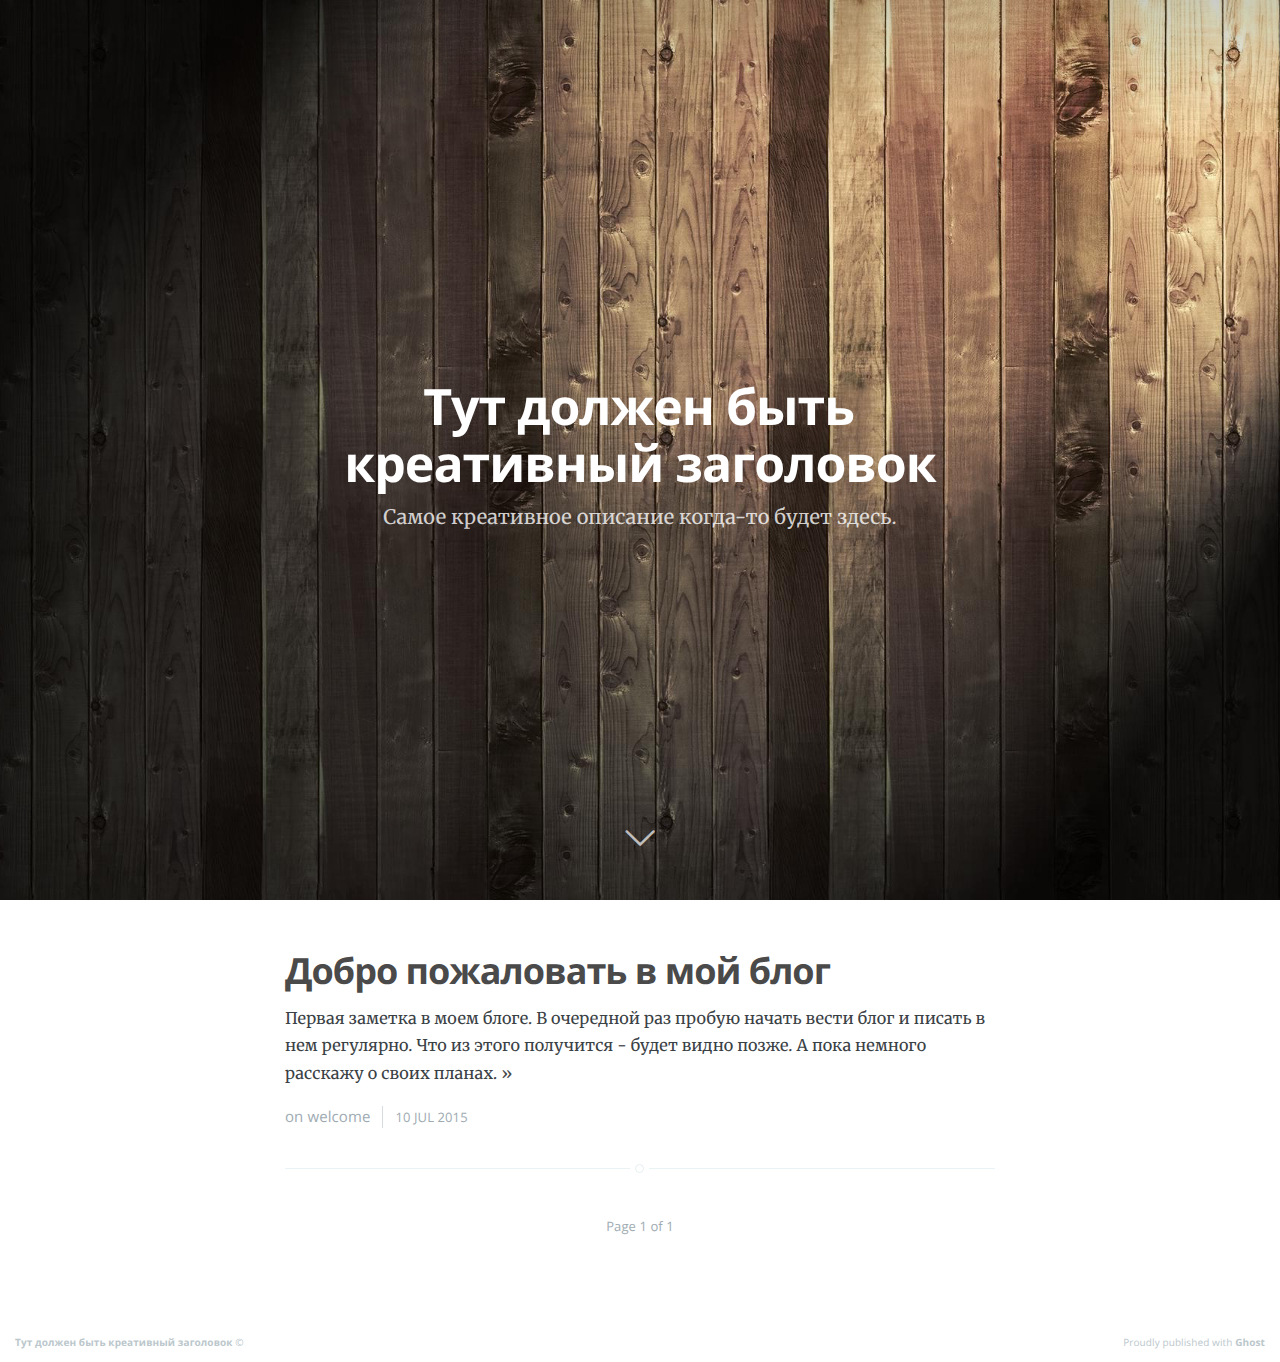
<file: index.html>
<!DOCTYPE html>
<html>
    <head>
        <meta charset="utf-8" />
        <meta http-equiv="X-UA-Compatible" content="IE=edge" />

        <title></title>
        <meta name="description" content="" />

        <meta name="HandheldFriendly" content="True" />
        <meta name="viewport" content="width=device-width, initial-scale=1.0" />

        <link href='/stylesheets/all-1bb0585860ac9e7c903435cb4eae2368.css' media='all' rel='stylesheet' type='text/css'>
        <link rel="stylesheet" type="text/css" href="//fonts.googleapis.com/css?family=Merriweather:300,700,700italic,300italic|Open+Sans:700,400" />

        
    </head>
    <body class=" nav-closed">

        

        <div class="site-wrapper">

            <header class="main-header " style="background-image: url(assets/images/7037288-wood-planks.jpg)">
    <nav class="main-nav overlay clearfix">
        
        
    </nav>
    <div class="vertical">
        <div class="main-header-content inner">
            <h1 class="page-title">Тут должен быть креативный заголовок</h1>
            <h2 class="page-description">Самое креативное описание когда-то будет здесь.
</h2>
        </div>
    </div>
    <a class="scroll-down icon-arrow-left" href="#content" data-offset="-45"><span class="hidden">Scroll Down</span></a>
</header>

<main id="content" class="content" role="main">

    <div class="extra-pagination inner">
        
    </div>

    
    <article class="post">
        <header class="post-header">
            <h2 class="post-title"><a href="/welcome/2015/07/10/welcome.html">Добро пожаловать в мой блог</a></h2>
        </header>
        <section class="post-excerpt">
            <p>
                Первая заметка в моем блоге. В очередной раз пробую начать вести блог и писать в нем регулярно. Что
из этого получится - будет видно позже. А пока немного расскажу о своих планах.


                <a class="read-more" href="/welcome/2015/07/10/welcome.html">&raquo;</a>
            </p>
        </section>
        <footer class="post-meta">
            
            
                on welcome
            
            <time class="post-date" datetime="2015-07-10">
                10 Jul 2015
            </time>
        </footer>
    </article>
    

    <nav class="pagination" role="pagination">
    
    <span class="page-number"> Page 1 of 1 </span>
    
</nav>
</main>


            <footer class="site-footer clearfix">
                <section class="copyright"><a href="http://localhost:4000">Тут должен быть креативный заголовок</a> &copy; </section>
                <section class="poweredby">Proudly published with <a href="https://ghost.org">Ghost</a></section>
            </footer>

        </div>

        

        <script async src='/javascripts/all-1b9edfc4c4a8fccc69ddfea2b8bdffcd.js'></script>
    </body>
</html>
</file>
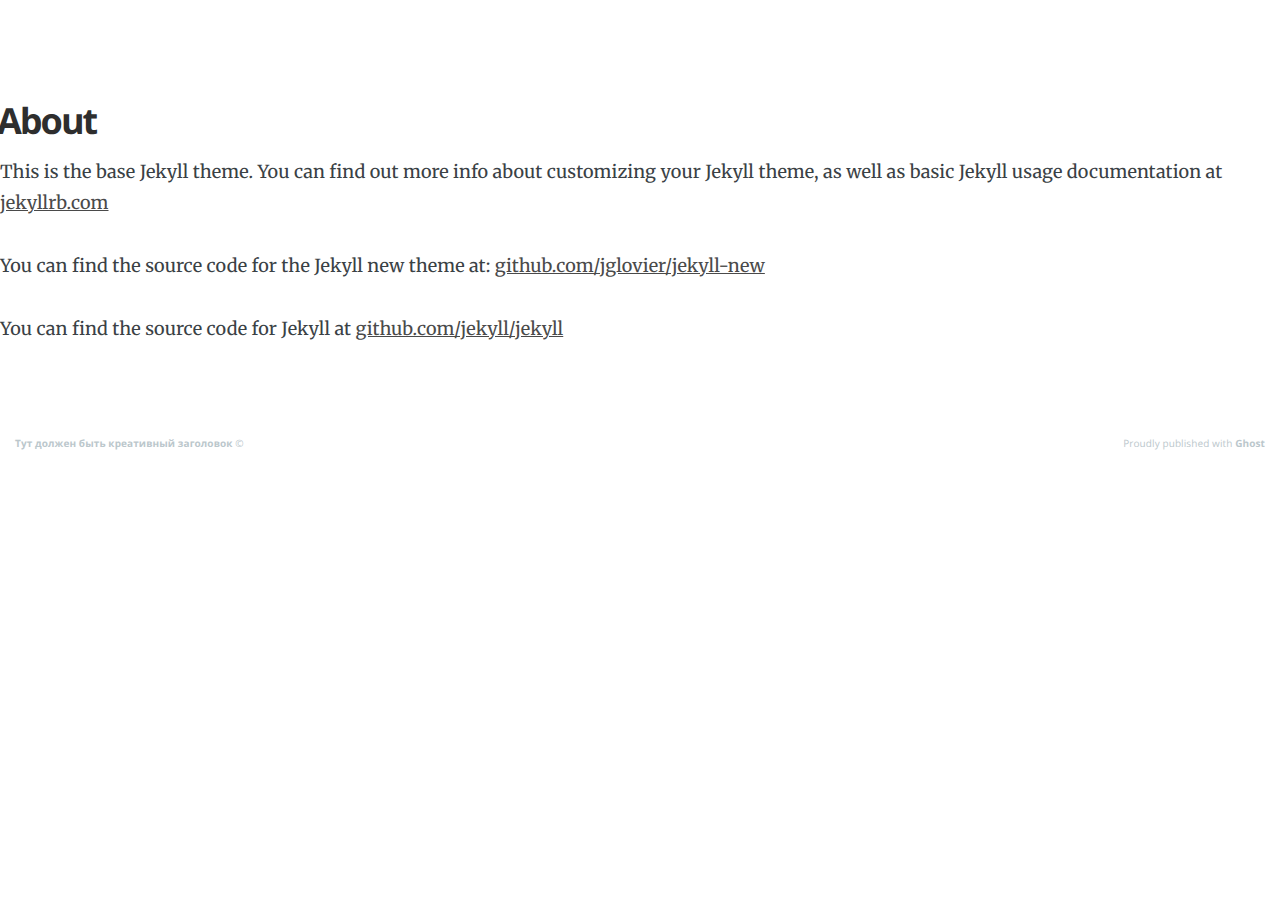
<file: about/index.html>
<!DOCTYPE html>
<html>
    <head>
        <meta charset="utf-8" />
        <meta http-equiv="X-UA-Compatible" content="IE=edge" />

        <title></title>
        <meta name="description" content="" />

        <meta name="HandheldFriendly" content="True" />
        <meta name="viewport" content="width=device-width, initial-scale=1.0" />

        <link href='/stylesheets/all-1bb0585860ac9e7c903435cb4eae2368.css' media='all' rel='stylesheet' type='text/css'>
        <link rel="stylesheet" type="text/css" href="//fonts.googleapis.com/css?family=Merriweather:300,700,700italic,300italic|Open+Sans:700,400" />

        
    </head>
    <body class=" nav-closed">

        

        <div class="site-wrapper">

            <header class="main-header post-head no-cover">
    <nav class="main-nav  clearfix">
        
        
    </nav>
</header>

<main class="content" role="main">
    <article class="">

        <header class="post-header">
            <h1 class="post-title">About</h1>
        </header>

        <section class="post-content">
            <p>This is the base Jekyll theme. You can find out more info about customizing your Jekyll theme, as well as basic Jekyll usage documentation at <a href="http://jekyllrb.com/">jekyllrb.com</a></p>

<p>You can find the source code for the Jekyll new theme at: <a href="https://github.com/jglovier/jekyll-new">github.com/jglovier/jekyll-new</a></p>

<p>You can find the source code for Jekyll at <a href="https://github.com/jekyll/jekyll">github.com/jekyll/jekyll</a></p>

        </section>

    </article>
</main>


            <footer class="site-footer clearfix">
                <section class="copyright"><a href="http://localhost:4000">Тут должен быть креативный заголовок</a> &copy; </section>
                <section class="poweredby">Proudly published with <a href="https://ghost.org">Ghost</a></section>
            </footer>

        </div>

        

        <script async src='/javascripts/all-1b9edfc4c4a8fccc69ddfea2b8bdffcd.js'></script>
    </body>
</html>
</file>
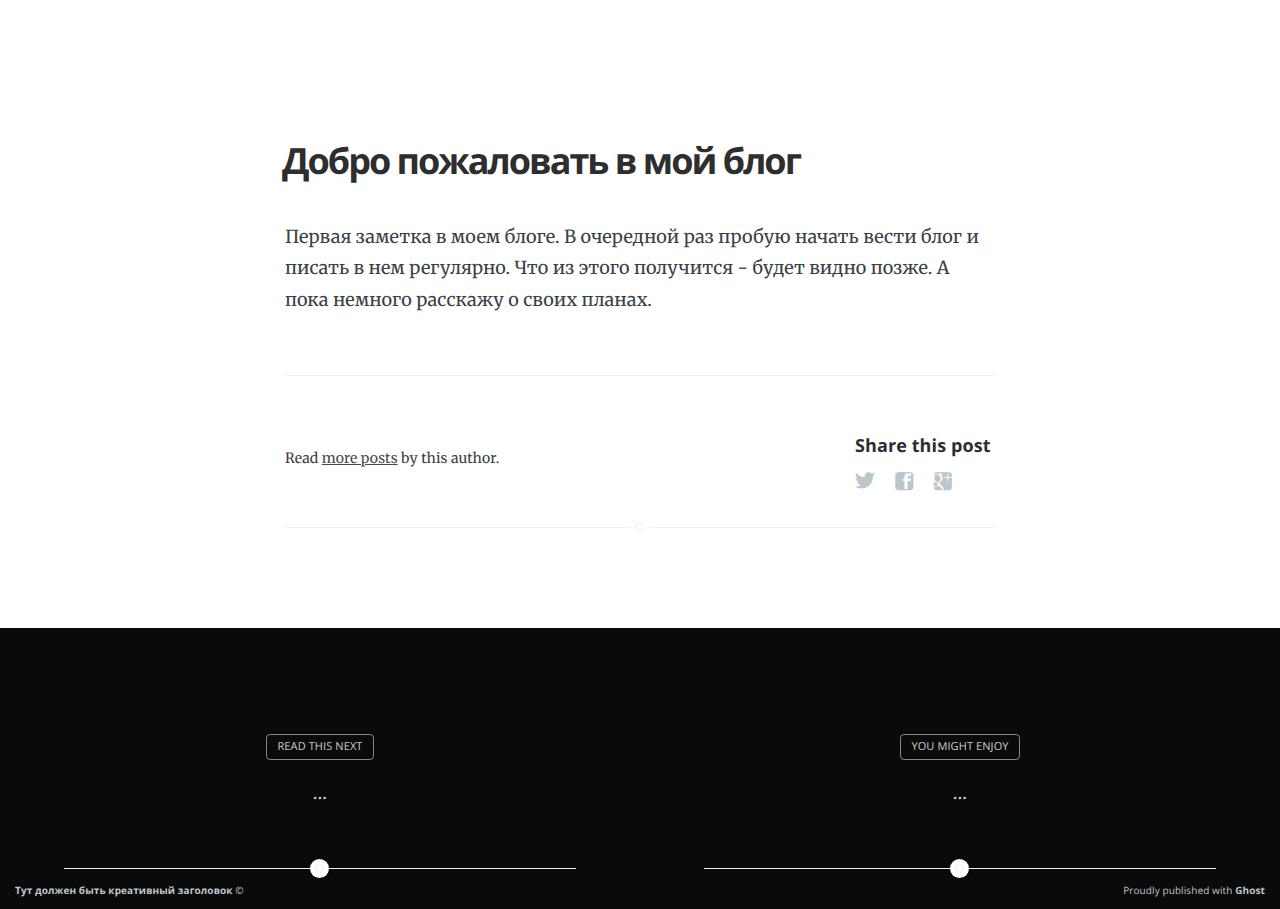
<file: welcome/2015/07/10/welcome.html>
<!DOCTYPE html>
<html>
    <head>
        <meta charset="utf-8" />
        <meta http-equiv="X-UA-Compatible" content="IE=edge" />

        <title></title>
        <meta name="description" content="" />

        <meta name="HandheldFriendly" content="True" />
        <meta name="viewport" content="width=device-width, initial-scale=1.0" />

        <link href='/stylesheets/all-1bb0585860ac9e7c903435cb4eae2368.css' media='all' rel='stylesheet' type='text/css'>
        <link rel="stylesheet" type="text/css" href="//fonts.googleapis.com/css?family=Merriweather:300,700,700italic,300italic|Open+Sans:700,400" />

        
    </head>
    <body class=" nav-closed">

        

        <div class="site-wrapper">

            <header class="main-header post-head no-cover">
    <nav class="main-nav  clearfix">
        
        
    </nav>
</header>

<main class="content" role="main">

    <article class="post">

        <header class="post-header">
            <h1 class="post-title">Добро пожаловать в мой блог</h1>
            <section class="post-meta">
                <time class="post-date" datetime=""></time> 
            </section>
        </header>

        <section class="post-content">
            <p>Первая заметка в моем блоге. В очередной раз пробую начать вести блог и писать в нем регулярно. Что
из этого получится - будет видно позже. А пока немного расскажу о своих планах.</p>

        </section>

        <footer class="post-footer">

            

            <section class="author">
                <h4><a href=""></a></h4>

                
                    <p>Read <a href="">more posts</a> by this author.</p>
                
                <div class="author-meta">
                    
                    
                </div>
            </section>

            <section class="share">
                <h4>Share this post</h4>
                <a class="icon-twitter" href="https://twitter.com/share?text=&amp;url="
                    onclick="window.open(this.href, 'twitter-share', 'width=550,height=235');return false;">
                    <span class="hidden">Twitter</span>
                </a>
                <a class="icon-facebook" href="https://www.facebook.com/sharer/sharer.php?u="
                    onclick="window.open(this.href, 'facebook-share','width=580,height=296');return false;">
                    <span class="hidden">Facebook</span>
                </a>
                <a class="icon-google-plus" href="https://plus.google.com/share?url="
                   onclick="window.open(this.href, 'google-plus-share', 'width=490,height=530');return false;">
                    <span class="hidden">Google+</span>
                </a>
            </section>

        </footer>

    </article>
</main>

<aside class="read-next">
    <a class="read-next-story " style="background-image: url()no-cover" href="">
        <section class="post">
            <h2></h2>
            <p>&hellip;</p>
        </section>
    </a>
    <a class="read-next-story prev " style="background-image: url()no-cover" href="">
        <section class="post">
            <h2></h2>
            <p>&hellip;</p>
        </section>
    </a>
</aside>


            <footer class="site-footer clearfix">
                <section class="copyright"><a href="http://localhost:4000">Тут должен быть креативный заголовок</a> &copy; </section>
                <section class="poweredby">Proudly published with <a href="https://ghost.org">Ghost</a></section>
            </footer>

        </div>

        

        <script async src='/javascripts/all-1b9edfc4c4a8fccc69ddfea2b8bdffcd.js'></script>
    </body>
</html>
</file>
<file: stylesheets/all-1bb0585860ac9e7c903435cb4eae2368.css>
article,aside,details,figcaption,figure,footer,header,hgroup,main,nav,section,summary{display:block}audio,canvas,video{display:inline-block}audio:not([controls]){display:none;height:0}[hidden],template{display:none}html{font-family:sans-serif;-ms-text-size-adjust:100%;-webkit-text-size-adjust:100%}body{margin:0}a{background:transparent}a:focus{outline:thin dotted}a:active,a:hover{outline:0}h1{font-size:2em;margin:0.67em 0}abbr[title]{border-bottom:1px dotted}b,strong{font-weight:700}dfn{font-style:italic}hr{-moz-box-sizing:content-box;box-sizing:content-box;height:0}mark{background:#FF0;color:#000}code,kbd,pre,samp{font-family:monospace, serif;font-size:1em}pre{white-space:pre-wrap}q{quotes:"\201C" "\201D" "\2018" "\2019"}small{font-size:80%}sub,sup{font-size:75%;line-height:0;position:relative;vertical-align:baseline}sup{top:-0.5em}sub{bottom:-0.25em}img{border:0}svg:not(:root){overflow:hidden}figure{margin:0}fieldset{border:1px solid #c0c0c0;margin:0 2px;padding:0.35em 0.625em 0.75em}legend{border:0;padding:0}button,input,select,textarea{font-family:inherit;font-size:100%;margin:0}button,input{line-height:normal}button,select{text-transform:none}button,html input[type="button"],input[type="reset"],input[type="submit"]{-webkit-appearance:button;cursor:pointer}button[disabled],html input[disabled]{cursor:default}input[type="checkbox"],input[type="radio"]{-moz-box-sizing:border-box;box-sizing:border-box;padding:0}input[type="search"]{-webkit-appearance:textfield;-moz-box-sizing:content-box;box-sizing:content-box}input[type="search"]::-webkit-search-cancel-button,input[type="search"]::-webkit-search-decoration{-webkit-appearance:none}button::-moz-focus-inner,input::-moz-focus-inner{border:0;padding:0}textarea{overflow:auto;vertical-align:top}table{border-collapse:collapse;border-spacing:0}@font-face{font-family:"casper-icons";src:url("../fonts/theme/casper-icons.eot?v=1");src:url("../fonts/theme/casper-icons.eot?v=1#iefix") format("embedded-opentype"),url("../fonts/theme/casper-icons.woff?v=1") format("woff"),url("../fonts/theme/casper-icons.ttf?v=1") format("truetype"),url("../fonts/theme/casper-icons.svg?v=1#icons") format("svg");font-weight:normal;font-style:normal}[class^="icon-"]:before,[class*=" icon-"]:before{font-family:"casper-icons", "Open Sans", sans-serif;speak:none;font-style:normal;font-weight:normal;font-variant:normal;text-transform:none;line-height:1;text-decoration:none !important;-webkit-font-smoothing:antialiased;-moz-osx-font-smoothing:grayscale}.icon-ghost:before{content:"\f600"}.icon-feed:before{content:"\f601"}.icon-twitter:before{content:"\f602";font-size:1.1em}.icon-google-plus:before{content:"\f603"}.icon-facebook:before{content:"\f604"}.icon-arrow-left:before{content:"\f605"}.icon-stats:before{content:"\f606"}.icon-location:before{content:"\f607";margin-left:-3px}.icon-link:before{content:"\f608"}.icon-menu:before{content:"\f609"}html{height:100%;max-height:100%;font-size:62.5%;-webkit-tap-highlight-color:transparent}body{height:100%;max-height:100%;font-family:"Merriweather", serif;letter-spacing:0.01rem;font-size:1.8rem;line-height:1.75em;color:#3A4145;-webkit-font-feature-settings:'kern' 1;-moz-font-feature-settings:'kern' 1;-o-font-feature-settings:'kern' 1;text-rendering:geometricPrecision}::-moz-selection{background:#D6EDFF}::selection{background:#D6EDFF}h1,h2,h3,h4,h5,h6{-webkit-font-feature-settings:'dlig' 1, 'liga' 1, 'lnum' 1, 'kern' 1;-moz-font-feature-settings:'dlig' 1, 'liga' 1, 'lnum' 1, 'kern' 1;-o-font-feature-settings:'dlig' 1, 'liga' 1, 'lnum' 1, 'kern' 1;color:#2E2E2E;line-height:1.15em;margin:0 0 0.4em 0;font-family:"Open Sans", sans-serif;text-rendering:geometricPrecision}h1{font-size:5rem;letter-spacing:-2px;text-indent:-3px}h2{font-size:3.6rem;letter-spacing:-1px}h3{font-size:3rem}h4{font-size:2.5rem}h5{font-size:2rem}h6{font-size:2rem}a{color:#4A4A4A;-webkit-transition:color 0.3s ease;transition:color 0.3s ease}a:hover{color:#111}p,ul,ol,dl{-webkit-font-feature-settings:'liga' 1, 'onum' 1, 'kern' 1;-moz-font-feature-settings:'liga' 1, 'onum' 1, 'kern' 1;-o-font-feature-settings:'liga' 1, 'onum' 1, 'kern' 1;margin:0 0 1.75em 0;text-rendering:geometricPrecision}ol,ul{padding-left:3rem}ol ol,ul ul,ul ol,ol ul{margin:0 0 0.4em 0;padding-left:2em}dl dt{float:left;width:180px;overflow:hidden;clear:left;text-align:right;text-overflow:ellipsis;white-space:nowrap;font-weight:700;margin-bottom:1em}dl dd{margin-left:200px;margin-bottom:1em}li{margin:0.4em 0}li li{margin:0}hr{display:block;height:1px;border:0;border-top:#EFEFEF 1px solid;margin:3.2em 0;padding:0}blockquote{-moz-box-sizing:border-box;box-sizing:border-box;margin:1.75em 0 1.75em -2.2em;padding:0 0 0 1.75em;border-left:#4A4A4A 0.4em solid}blockquote p{margin:0.8em 0;font-style:italic}blockquote small{display:inline-block;margin:0.8em 0 0.8em 1.5em;font-size:0.9em;color:#CCC}blockquote small:before{content:"\2014 \00A0"}blockquote cite{font-weight:700}blockquote cite a{font-weight:normal}mark{background-color:#fdffb6}code,tt{padding:1px 3px;font-family:Inconsolata, monospace, sans-serif;font-size:0.85em;white-space:pre-wrap;border:#E3EDF3 1px solid;background:#F7FAFB;border-radius:2px}pre{-moz-box-sizing:border-box;box-sizing:border-box;margin:0 0 1.75em 0;border:#E3EDF3 1px solid;width:100%;padding:10px;font-family:Inconsolata, monospace, sans-serif;font-size:0.9em;white-space:pre;overflow:auto;background:#F7FAFB;border-radius:3px}pre code,pre tt{font-size:inherit;white-space:pre-wrap;background:transparent;border:none;padding:0}kbd{display:inline-block;margin-bottom:0.4em;padding:1px 8px;border:#CCC 1px solid;color:#666;text-shadow:#FFF 0 1px 0;font-size:0.9em;font-weight:700;background:#F4F4F4;border-radius:4px;box-shadow:0 1px 0 rgba(0,0,0,0.2),0 1px 0 0 #fff inset}table{-moz-box-sizing:border-box;box-sizing:border-box;margin:1.75em 0;width:100%;max-width:100%;background-color:transparent}table th,table td{padding:8px;line-height:20px;text-align:left;vertical-align:top;border-top:#EFEFEF 1px solid}table th{color:#000}table caption+thead tr:first-child th,table caption+thead tr:first-child td,table colgroup+thead tr:first-child th,table colgroup+thead tr:first-child td,table thead:first-child tr:first-child th,table thead:first-child tr:first-child td{border-top:0}table tbody+tbody{border-top:#EFEFEF 2px solid}table table table{background-color:#FFF}table tbody>tr:nth-child(odd)>td,table tbody>tr:nth-child(odd)>th{background-color:#F6F6F6}table.plain tbody>tr:nth-child(odd)>td,table.plain tbody>tr:nth-child(odd)>th{background:transparent}iframe,.fluid-width-video-wrapper{display:block;margin:1.75em 0}.fluid-width-video-wrapper iframe{margin:0}.clearfix:before,.clearfix:after{content:" ";display:table}.clearfix:after{clear:both}.clearfix{zoom:1}.hidden{text-indent:-9999px;visibility:hidden;display:none}.inner{position:relative;width:80%;max-width:710px;margin:0 auto}.vertical{display:table-cell;vertical-align:middle}.site-wrapper{position:relative;z-index:10;min-height:100%;background:#fff;-webkit-transition:-webkit-transform 0.5s ease;transition:transform 0.5s ease}body.nav-opened .site-wrapper{overflow-x:hidden;-webkit-transform:translate3D(-240px, 0, 0);-ms-transform:translate3D(-240px, 0, 0);transform:translate3D(-240px, 0, 0);-webkit-transition:-webkit-transform 0.3s ease;transition:transform 0.3s ease}.main-header{position:relative;display:table;width:100%;height:100vh;margin-bottom:5rem;text-align:center;background:#222 no-repeat center center;background-size:cover;overflow:hidden}.main-header .inner{width:80%}.main-nav{position:relative;padding:35px 40px;margin:0 0 30px 0}.main-nav a{text-decoration:none;font-family:'Open Sans', sans-serif}body.nav-opened .nav-cover{position:fixed;top:0;left:0;right:240px;bottom:0;z-index:200}.nav{position:fixed;top:0;right:0;bottom:0;z-index:5;width:240px;opacity:0;background:#111;margin-bottom:0;text-align:left;overflow-y:auto;-webkit-transition:-webkit-transform 0.5s ease, opacity 0.3s ease 0.7s;transition:transform 0.5s ease, opacity 0.3s ease 0.7s}body.nav-closed .nav{-webkit-transform:translate3D(97px, 0, 0);-ms-transform:translate3D(97px, 0, 0);transform:translate3D(97px, 0, 0)}body.nav-opened .nav{opacity:1;-webkit-transition:-webkit-transform 0.3s ease, opacity 0s ease 0s;transition:transform 0.3s ease, opacity 0s ease 0s;-webkit-transform:translate3D(0, 0, 0);-ms-transform:translate3D(0, 0, 0);transform:translate3D(0, 0, 0)}.nav-title{position:absolute;top:45px;left:30px;font-size:16px;font-weight:100;text-transform:uppercase;color:#fff}.nav-close{position:absolute;top:38px;right:25px;width:20px;height:20px;padding:0;font-size:10px}.nav-close:focus{outline:0}.nav-close:before,.nav-close:after{content:'';position:absolute;top:0;width:20px;height:1px;background:#969696;top:15px;-webkit-transition:background 0.15s ease;transition:background 0.15s ease}.nav-close:before{-webkit-transform:rotate(45deg);-ms-transform:rotate(45deg);transform:rotate(45deg)}.nav-close:after{-webkit-transform:rotate(-45deg);-ms-transform:rotate(-45deg);transform:rotate(-45deg)}.nav-close:hover:before,.nav-close:hover:after{background:#fff}.nav ul{padding:90px 9% 5%;list-style:none;counter-reset:item}.nav li:before{display:block;float:right;padding-right:4%;padding-left:5px;text-align:right;font-size:1.2rem;vertical-align:bottom;color:#B8B8B8;content:counter(item,lower-roman);counter-increment:item}.nav li{margin:0}.nav li a{text-decoration:none;line-height:1.4;font-size:1.4rem;display:block;padding:0.6rem 4%;overflow:hidden;white-space:nowrap;text-overflow:ellipsis}.nav li a:after{display:inline-block;content:" .......................................................";color:rgba(255,255,255,0.2);margin-left:5px}.nav .nav-current:before{color:#fff}.nav .nav-current a:after{content:" ";border-bottom:rgba(255,255,255,0.5) 1px solid;width:100%;height:1px}.nav a:link,.nav a:visited{color:#B8B8B8}.nav li.nav-current a,.nav a:hover,.nav a:active,.nav a:focus{color:#fff}.subscribe-button{-moz-box-sizing:border-box;box-sizing:border-box;display:block;position:absolute;bottom:30px;left:30px;right:30px;height:38px;padding:0 20px;color:#111 !important;text-align:center;font-size:12px;font-family:"Open Sans", sans-serif;text-transform:uppercase;text-decoration:none;line-height:35px;border-radius:3px;background:#fff;-webkit-transition:all ease 0.3s;transition:all ease 0.3s}.subscribe-button:before{font-size:9px;margin-right:6px}.scroll-down{display:block;position:absolute;z-index:100;bottom:45px;left:50%;margin-left:-16px;width:34px;height:34px;font-size:34px;text-align:center;text-decoration:none;color:rgba(255,255,255,0.7);-webkit-transform:rotate(-90deg);-ms-transform:rotate(-90deg);transform:rotate(-90deg);-webkit-animation:bounce 4s 2s infinite;animation:bounce 4s 2s infinite}.scroll-down:hover{color:#fff;-webkit-animation:none;animation:none}.home-template .main-header:after{display:block;content:" ";width:150px;height:130px;border-radius:100%;position:absolute;bottom:0;left:50%;margin-left:-75px;background:-webkit-radial-gradient(center, ellipse, rgba(0,0,0,0.15) 0%, transparent 70%, transparent 100%);background:radial-gradient(ellipse at center, rgba(0,0,0,0.15) 0%, transparent 70%, transparent 100%)}.no-cover .scroll-down,.no-cover.main-header:after,.archive-template .scroll-down,.archive-template .main-header:after{display:none}.blog-logo{display:block;float:left;background:none !important;border:none !important}.blog-logo img{-moz-box-sizing:border-box;box-sizing:border-box;display:block;height:38px;padding:1px 0 5px 0;width:auto}.menu-button{-moz-box-sizing:border-box;box-sizing:border-box;display:inline-block;float:right;height:38px;padding:0 15px;border-style:solid;border-width:1px;opacity:1;text-align:center;font-size:12px;text-transform:uppercase;line-height:35px;white-space:nowrap;border-radius:3px;-webkit-transition:all 0.5s ease;transition:all 0.5s ease}.menu-button:before{font-size:12px;font-weight:bold;margin-right:6px;position:relative;top:1px}.menu-button:hover{background:#fff}.menu-button:focus{outline:0}.nav-closed .menu-button{color:#fff;border-color:rgba(255,255,255,0.6)}.nav-closed .menu-button:hover{color:#222}.nav-closed .no-cover .menu-button{border-color:#BFC8CD;color:#9EABB3}.nav-closed .no-cover .menu-button:hover{border-color:#555;color:#555}.nav-opened .menu-button{padding:0 12px;background:#111;border-color:#111;color:#fff;-webkit-transform:translate3D(94px, 0, 0);-ms-transform:translate3D(94px, 0, 0);transform:translate3D(94px, 0, 0);-webkit-transition:all 0.3s ease;transition:all 0.3s ease}.nav-opened .menu-button .word{opacity:0;-webkit-transition:all 0.3s ease;transition:all 0.3s ease}.main-nav.overlay{position:absolute;top:0;left:0;right:0;height:70px;border:none;background:-webkit-linear-gradient(top, rgba(0,0,0,0.2) 0%, transparent 100%);background:linear-gradient(to bottom, rgba(0,0,0,0.2) 0%, transparent 100%)}.no-cover .main-nav.overlay{background:none}.page-title{margin:10px 0 10px 0;font-size:5rem;letter-spacing:-1px;font-weight:700;font-family:"Open Sans", sans-serif;color:#fff}.page-description{margin:0;font-size:2rem;line-height:1.5em;font-weight:400;font-family:"Merriweather", serif;letter-spacing:0.01rem;color:rgba(255,255,255,0.8)}.no-cover.main-header{min-height:160px;max-height:40vh;background:#f5f8fa}.no-cover .page-title{color:rgba(0,0,0,0.8)}.no-cover .page-description{color:rgba(0,0,0,0.5)}.home-template .page-title{-webkit-animation:fade-in-down 0.6s;animation:fade-in-down 0.6s;-webkit-animation-delay:0.2s;animation-delay:0.2s}.home-template .page-description{-webkit-animation:fade-in-down 0.9s;animation:fade-in-down 0.9s;-webkit-animation-delay:0.1s;animation-delay:0.1s}.post{position:relative;width:80%;max-width:710px;margin:4rem auto;padding-bottom:4rem;border-bottom:#EBF2F6 1px solid;word-wrap:break-word}.post:after{display:block;content:"";width:7px;height:7px;border:#E7EEF2 1px solid;position:absolute;bottom:-5px;left:50%;margin-left:-5px;background:#FFF;border-radius:100%;box-shadow:#FFF 0 0 0 5px}body:not(.post-template) .post-title{font-size:3.6rem}.post-title a{text-decoration:none}.post-excerpt p{margin:0;font-size:0.9em;line-height:1.7em}.read-more{text-decoration:none}.post-meta{display:block;margin:1.75rem 0 0 0;font-family:"Open Sans", sans-serif;font-size:1.5rem;line-height:2.2rem;color:#9EABB3}.author-thumb{width:24px;height:24px;float:left;margin-right:9px;border-radius:100%}.post-meta a{color:#9EABB3;text-decoration:none}.post-meta a:hover{text-decoration:underline}.user-meta{position:relative;padding:0.3rem 40px 0 100px;min-height:77px}.post-date{display:inline-block;margin-left:8px;padding-left:12px;border-left:#d5dbde 1px solid;text-transform:uppercase;font-size:1.3rem;white-space:nowrap}.user-image{position:absolute;top:0;left:0}.user-name{display:block;font-weight:700}.user-bio{display:block;max-width:440px;font-size:1.4rem;line-height:1.5em}.publish-meta{position:absolute;top:0;right:0;padding:4.3rem 0 4rem 0;text-align:right}.publish-heading{display:block;font-weight:700}.publish-date{display:block;font-size:1.4rem;line-height:1.5em}.post-template .post-header{margin-bottom:3.4rem}.post-template .post-title{margin-bottom:0}.post-template .post-meta{margin:0}.post-template .post-date{padding:0;margin:0;border:none}.post-template .content{overflow:hidden}.post-template .post{margin-top:0;border-bottom:none;padding-bottom:0}.post-template .post:after{display:none}.post-content img{display:block;max-width:126%;height:auto;padding:0.6em 0;position:relative;left:50%;-webkit-transform:translateX(-50%);-ms-transform:translateX(-50%);transform:translateX(-50%)}.footnotes{font-style:italic;font-size:1.3rem;line-height:1.6em}.footnotes li{margin:0.6rem 0}.footnotes p{margin:0}.footnotes p a:last-child{text-decoration:none}.post-footer{position:relative;margin:6rem 0 0 0;padding:6rem 0 0 0;border-top:#EBF2F6 1px solid}.post-footer h4{font-size:1.8rem;margin:0}.post-footer p{margin:1rem 0;font-size:1.4rem;line-height:1.75em}.author-meta{padding:0;margin:0;list-style:none;font-size:1.4rem;line-height:1;font-style:italic;color:#9EABB3}.author-meta a{color:#9EABB3}.author-meta a:hover{color:#111}.post-footer .author{margin-right:180px}.post-footer h4 a{color:#2e2e2e;text-decoration:none}.post-footer h4 a:hover{text-decoration:underline}.post-footer .share{position:absolute;top:6rem;right:0;width:140px}.post-footer .share a{font-size:1.8rem;display:inline-block;margin:1rem 1.6rem 1.6rem 0;color:#BBC7CC;text-decoration:none}.post-footer .share .icon-twitter:hover{color:#55acee}.post-footer .share .icon-facebook:hover{color:#3b5998}.post-footer .share .icon-google-plus:hover{color:#dd4b39}.post-head.main-header{height:65vh;min-height:180px}.no-cover.post-head.main-header{height:85px;min-height:0;margin-bottom:0;background:transparent}.tag-head.main-header{height:40vh;min-height:180px}.author-head.main-header{height:40vh;min-height:180px}.no-cover.author-head.main-header{height:10vh;min-height:100px;background:transparent}.author-profile{padding:0 15px 5rem 15px;border-bottom:#EBF2F6 1px solid;text-align:center}.author-profile:after{display:block;content:"";width:7px;height:7px;border:#E7EEF2 1px solid;position:absolute;bottom:-5px;left:50%;margin-left:-5px;background:#FFF;border-radius:100%;box-shadow:#FFF 0 0 0 5px}.author-image{-moz-box-sizing:border-box;box-sizing:border-box;display:block;position:absolute;top:-40px;left:50%;margin-left:-40px;width:80px;height:80px;border-radius:100%;overflow:hidden;padding:6px;background:#fff;z-index:2;box-shadow:#E7EEF2 0 0 0 1px}.author-image .img{position:relative;display:block;width:100%;height:100%;background-size:cover;background-position:center center;border-radius:100%}.author-profile .author-image{position:relative;left:auto;top:auto;width:120px;height:120px;padding:3px;margin:-100px auto 0 auto;box-shadow:none}.author-title{margin:1.5rem 0 1rem}.author-bio{font-size:1.8rem;line-height:1.5em;font-weight:200;color:#50585D;letter-spacing:0;text-indent:0}.author-meta{margin:1.6rem 0}.author-profile .author-meta{margin:2rem 0;font-family:"Merriweather", serif;letter-spacing:0.01rem;font-size:1.7rem}.author-meta span{display:inline-block;margin:0 2rem 1rem 0;word-wrap:break-word}.author-meta a{text-decoration:none}.archive-template .author-profile .author-meta{display:none}.read-next{display:-webkit-box;display:-webkit-flex;display:-ms-flexbox;display:flex;-webkit-box-align:stretch;-webkit-align-items:stretch;-ms-flex-align:stretch;align-items:stretch;margin-top:10rem}.read-next-story{display:-webkit-box;display:-webkit-flex;display:-ms-flexbox;display:flex;-webkit-box-flex:1;-webkit-flex-grow:1;-ms-flex-positive:1;flex-grow:1;min-width:50%;text-decoration:none;position:relative;text-align:center;color:#fff;background:#222 no-repeat center center;background-size:cover;overflow:hidden}.read-next-story:hover:before{background:rgba(0,0,0,0.8);-webkit-transition:all 0.2s ease;transition:all 0.2s ease}.read-next-story:hover .post:before{color:#222;background:#fff;-webkit-transition:all 0.2s ease;transition:all 0.2s ease}.read-next-story:before{content:"";display:block;position:absolute;top:0;right:0;bottom:0;left:0;background:rgba(0,0,0,0.7);-webkit-transition:all 0.5s ease;transition:all 0.5s ease}.read-next-story .post{padding-top:6rem;padding-bottom:6rem}.read-next-story .post:before{content:"Read This Next";padding:4px 10px 5px;text-transform:uppercase;font-size:1.1rem;font-family:"Open Sans", sans-serif;color:rgba(255,255,255,0.8);border:rgba(255,255,255,0.5) 1px solid;border-radius:4px;-webkit-transition:all 0.5s ease;transition:all 0.5s ease}.read-next-story.prev .post:before{content:"You Might Enjoy"}.read-next-story h2{margin-top:1rem;color:#fff}.read-next-story p{margin:0;color:rgba(255,255,255,0.8)}.read-next-story.no-cover{background:#f5f8fa}.read-next-story.no-cover:before{display:none}.read-next-story.no-cover .post:before{color:rgba(0,0,0,0.5);border-color:rgba(0,0,0,0.2)}.read-next-story.no-cover h2{color:rgba(0,0,0,0.8)}.read-next-story.no-cover p{color:rgba(0,0,0,0.5)}.read-next-story.no-cover+.read-next-story.no-cover{border-left:rgba(0,0,100,0.04) 1px solid}.read-next+.site-footer{position:absolute;bottom:0;left:0;right:0;margin:0}.gist table{margin:0;font-size:1.4rem}.gist td{line-height:1.4}.gist .line-number{min-width:25px}.content .embedPastebin{margin-bottom:1.75em}.pagination{position:relative;width:80%;max-width:710px;margin:4rem auto;font-family:"Open Sans", sans-serif;font-size:1.3rem;color:#9EABB3;text-align:center}.pagination a{color:#9EABB3;-webkit-transition:all 0.2s ease;transition:all 0.2s ease}.older-posts,.newer-posts{position:absolute;display:inline-block;padding:0 15px;border:#bfc8cd 1px solid;text-decoration:none;border-radius:4px;-webkit-transition:border 0.3s ease;transition:border 0.3s ease}.older-posts{right:0}.page-number{display:inline-block;padding:2px 0;min-width:100px}.newer-posts{left:0}.older-posts:hover,.newer-posts:hover{color:#889093;border-color:#98a0a4}.extra-pagination{display:none;border-bottom:#EBF2F6 1px solid}.extra-pagination:after{display:block;content:"";width:7px;height:7px;border:#E7EEF2 1px solid;position:absolute;bottom:-5px;left:50%;margin-left:-5px;background:#FFF;border-radius:100%;box-shadow:#FFF 0 0 0 5px}.extra-pagination .pagination{width:auto}.archive-template .main-header{max-height:30vh}.archive-template .extra-pagination{display:block}.site-footer{position:relative;margin:8rem 0 0 0;padding:1rem 15px;font-family:"Open Sans", sans-serif;font-size:1rem;line-height:1.75em;color:#BBC7CC}.site-footer a{color:#BBC7CC;text-decoration:none;font-weight:bold}.site-footer a:hover{border-bottom:#bbc7cc 1px solid}.poweredby{display:block;width:45%;float:right;text-align:right}.copyright{display:block;width:45%;float:left}@media only screen and (max-width: 900px){blockquote{margin-left:0}.main-header{-moz-box-sizing:border-box;box-sizing:border-box;height:auto;min-height:240px;height:60vh;padding:15% 0}.scroll-down,.home-template .main-header:after{display:none}.archive-template .main-header{min-height:180px;padding:10% 0}.blog-logo img{padding:4px 0}.page-title{font-size:4rem;letter-spacing:-1px}.page-description{font-size:1.8rem;line-height:1.5em}.post{font-size:0.95em}body:not(.post-template) .post-title{font-size:3.2rem}hr{margin:2.4em 0}ol,ul{padding-left:2em}h1{font-size:4.5rem;text-indent:-2px}h2{font-size:3.6rem}h3{font-size:3.1rem}h4{font-size:2.5rem}h5{font-size:2.2rem}h6{font-size:1.8rem}.author-profile{padding-bottom:4rem}.author-profile .author-bio{font-size:1.6rem}.author-meta span{display:block;margin:1.5rem 0}.author-profile .author-meta span{font-size:1.6rem}.post-head.main-header{height:45vh}.tag-head.main-header,.author-head.main-header{height:30vh}.no-cover.post-head.main-header{height:55px;padding:0}.no-cover.author-head.main-header{padding:0}.read-next{-webkit-box-orient:vertical;-webkit-box-direction:normal;-webkit-flex-direction:column;-ms-flex-direction:column;flex-direction:column;margin-top:4rem}.read-next p{display:none}.read-next-story.no-cover+.read-next-story.no-cover{border-top:rgba(0,0,100,0.06) 1px solid;border-left:none}}@media only screen and (max-width: 500px){.main-header{margin-bottom:15px;height:40vh}.no-cover.main-header{height:30vh}.archive-template .main-header{max-height:20vh;min-height:160px;padding:10% 0}.main-nav{padding:5px;margin-bottom:2rem}.blog-logo{padding:5px}.blog-logo img{height:30px}.menu-button{padding:0 5px;border-radius:0;border-width:0;color:#2e2e2e;background:transparent}.menu-button:hover{color:#2e2e2e;border-color:transparent;background:none}body.nav-opened .menu-button{background:none;border:transparent}.main-nav.overlay a:hover{color:#fff;border-color:transparent;background:transparent}.no-cover .main-nav.overlay{background:none}.no-cover .main-nav.overlay .menu-button{border:none}.main-nav.overlay .menu-button{border-color:transparent}.nav-title{top:25px}.nav-close{position:absolute;top:18px}.nav ul{padding:60px 9% 5%}.inner,.pagination{width:auto;margin:2rem auto}.post{width:auto;margin-top:2rem;margin-bottom:2rem;margin-left:16px;margin-right:16px;padding-bottom:2rem;line-height:1.65em}.post-date{display:none}.post-template .post-header{margin-bottom:2rem}.post-template .post-date{display:inline-block}hr{margin:1.75em 0}p,ul,ol,dl{font-size:0.95em;margin:0 0 2.5rem 0}.page-title{font-size:3rem}.post-excerpt p{font-size:0.85em}.page-description{font-size:1.6rem}h1,h2,h3,h4,h5,h6{margin:0 0 0.3em 0}h1{font-size:2.8rem;letter-spacing:-1px}h2{font-size:2.4rem;letter-spacing:0}h3{font-size:2.1rem}h4{font-size:1.9rem}h5{font-size:1.8rem}h6{font-size:1.8rem}body:not(.post-template) .post-title{font-size:2.5rem}.post-template .site-footer{margin-top:0}.post-content img{padding:0;width:calc(100% + 32px);min-width:0;max-width:112%}.post-meta{font-size:1.3rem;margin-top:1rem}.post-footer{padding:5rem 0 3rem 0;text-align:center}.post-footer .author{margin:0 0 2rem 0;padding:0 0 1.6rem 0;border-bottom:#EBF2F6 1px dashed}.post-footer .share{position:static;width:auto}.post-footer .share a{margin:1.4rem 0.8rem 0 0.8rem}.author-meta li{float:none;margin:0;line-height:1.75em}.author-meta li:before{display:none}.older-posts,.newer-posts{position:static;margin:10px 0}.page-number{display:block}.site-footer{margin-top:3rem}.author-profile{padding-bottom:2rem}.post-head.main-header{height:30vh}.tag-head.main-header,.author-head.main-header{height:20vh}.author-profile .author-image{margin-top:-70px}.author-profile .author-meta span{font-size:1.4rem}.archive-template .main-header .page-description{display:none}.read-next{margin-top:2rem;margin-bottom:-37px}.read-next .post{width:100%}}@-webkit-keyframes fade-in-down{0%{opacity:0;-webkit-transform:translateY(-10px);transform:translateY(-10px)}100%{opacity:1;-webkit-transform:translateY(0);transform:translateY(0)}}@keyframes fade-in-down{0%{opacity:0;-webkit-transform:translateY(-10px);transform:translateY(-10px)}100%{opacity:1;-webkit-transform:translateY(0);transform:translateY(0)}}@-webkit-keyframes bounce{0%, 10%, 25%, 40%, 50%{-webkit-transform:translateY(0) rotate(-90deg);transform:translateY(0) rotate(-90deg)}20%{-webkit-transform:translateY(-10px) rotate(-90deg);transform:translateY(-10px) rotate(-90deg)}30%{-webkit-transform:translateY(-5px) rotate(-90deg);transform:translateY(-5px) rotate(-90deg)}}@keyframes bounce{0%, 20%, 50%, 80%, 100%{-webkit-transform:translateY(0) rotate(-90deg);transform:translateY(0) rotate(-90deg)}40%{-webkit-transform:translateY(-10px) rotate(-90deg);transform:translateY(-10px) rotate(-90deg)}60%{-webkit-transform:translateY(-5px) rotate(-90deg);transform:translateY(-5px) rotate(-90deg)}}[class^=littlefoot]{-moz-box-sizing:border-box;box-sizing:border-box}.littlefoot-container{position:relative;display:inline-block}.littlefoot-button{border:none;padding:0;background:none;margin:0;outline:none;cursor:pointer;font-size:.75em;vertical-align:middle;color:inherit;-webkit-transition-property:opacity, color;transition-property:opacity, color;-webkit-transition-duration:.25s;transition-duration:.25s;-webkit-transition-timing-function:ease-out;transition-timing-function:ease-out;opacity:.3}.littlefoot-button:hover,.is-open .littlefoot-button{opacity:.5}.littlefoot-graphic{width:2em}.littlefoot-graphic-path{fill:currentColor}.littlefoot-popover{position:absolute;z-index:10;opacity:0;-webkit-transform:scale(0.8, 0.8);-ms-transform:scale(0.8, 0.8);transform:scale(0.8, 0.8);-webkit-transition-property:opacity, -webkit-transform;transition-property:opacity, transform;-webkit-transition-duration:.25s;transition-duration:.25s;-webkit-transition-timing-function:ease-in-out;transition-timing-function:ease-in-out}.open-down .littlefoot-popover{top:1.6em}.open-up .littlefoot-popover{bottom:1.6em}.littlefoot-popover.is-visible{opacity:1;-webkit-transform:scale(1, 1);-ms-transform:scale(1, 1);transform:scale(1, 1)}.littlefoot-popover.is-hidden{display:none}.littlefoot-popover-triangle{position:absolute;top:-.7em;height:.7em;width:2.2em;overflow:hidden}.littlefoot-popover-triangle:after,.littlefoot-popover-triangle:before{position:absolute;left:.25em;display:block;width:1em;height:1em;-webkit-transform:rotate(45deg);-ms-transform:rotate(45deg);transform:rotate(45deg)}.littlefoot-popover-triangle:after{z-index:-1;background:transparent;box-shadow:rgba(0,0,0,0.2) 1px 1px 6px}.littlefoot-popover-triangle:before{z-index:1;background:#fff}.is-open .littlefoot-popover-triangle:before,.is-open .littlefoot-popover-triangle:after{content:""}.open-down .littlefoot-popover-triangle:before,.open-down .littlefoot-popover-triangle:after{bottom:-.5em}.open-up .littlefoot-popover-triangle:before,.open-up .littlefoot-popover-triangle:after{top:-.5em}.littlefoot-footnote{font-size:0.9em;color:#444;position:absolute;left:-.5em;box-shadow:rgba(0,0,0,0.2) 0 3px 8px;border-radius:.5em}.open-down .littlefoot-footnote{top:0}.open-up .littlefoot-footnote{bottom:0}.littlefoot-footnote-wrapper{max-height:250px;overflow:auto;background:#fff;border-radius:.5em}.littlefoot-footnote-content,.littlefoot-test{width:40em;font-family:"Helvetica Neue", Helvetica, Arial, sans-serif;line-height:1.45em;padding:0 1.4em;-moz-box-sizing:border-box;box-sizing:border-box}.littlefoot-footnote-content p,.littlefoot-test p{margin:1em 0}.littlefoot-test{max-width:500px;width:auto;display:inline-block}.littlefoot-test-wrapper{display:inline-block;font-size:0.9em}
</file>
